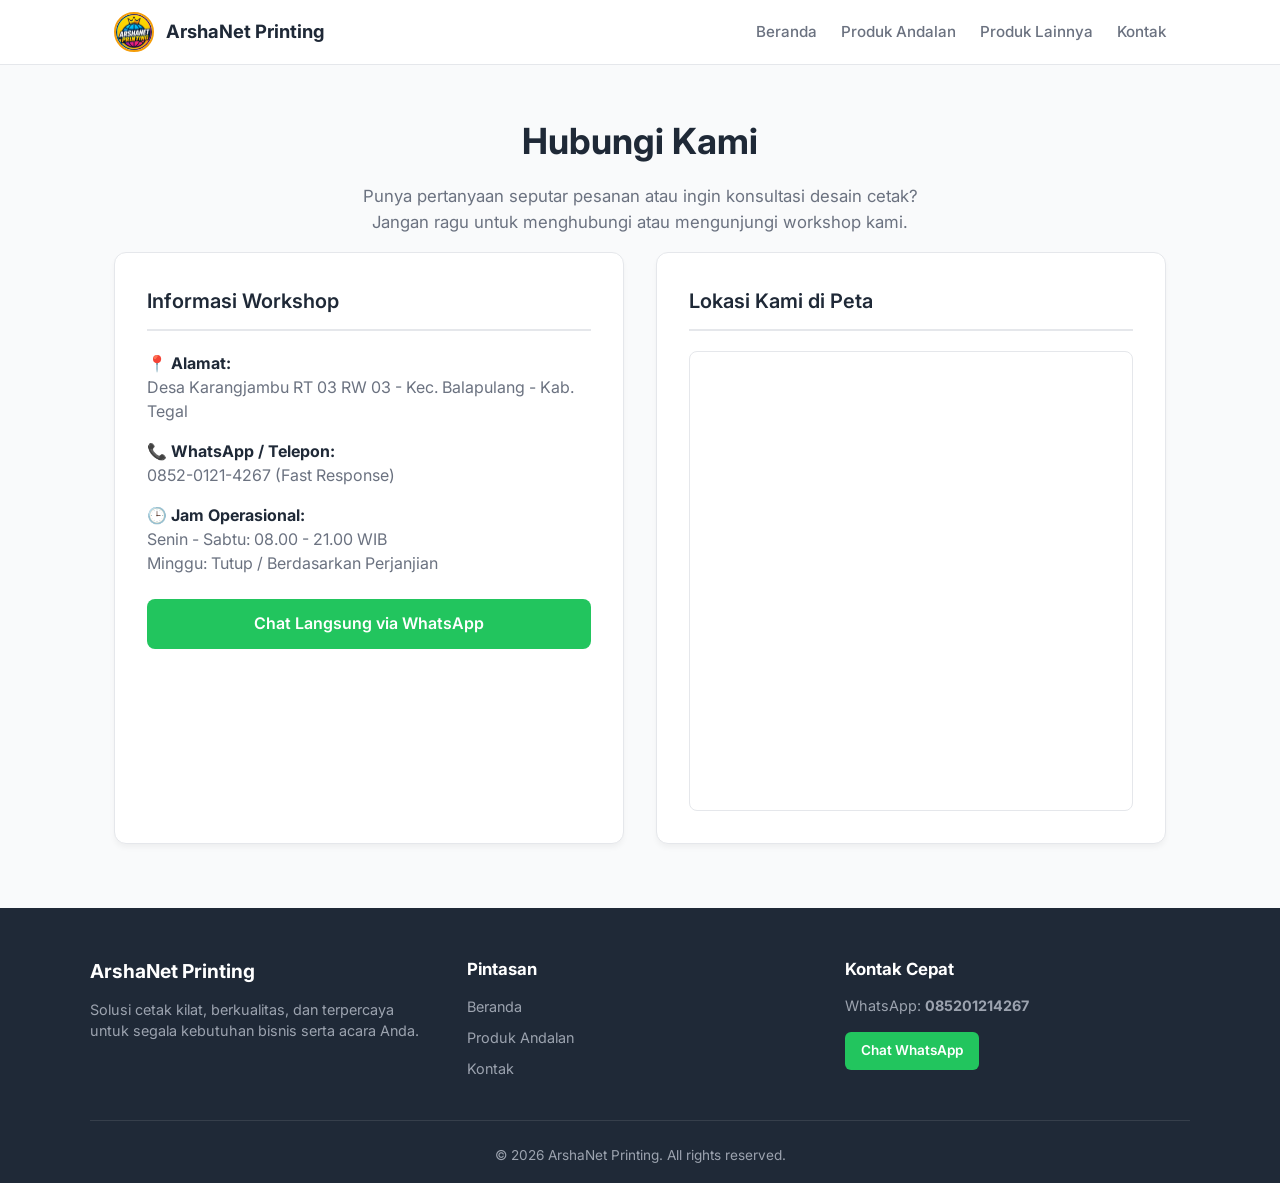
<file: kontak.html>
<!DOCTYPE html>
<html lang="id">
<head>
    <meta charset="UTF-8">
    <meta name="viewport" content="width=device-width, initial-scale=1.0">
    <title>Kontak Kami - ArshaNet Printing</title>
    
    <!-- Favicon -->
    <link rel="icon" type="image/jpeg" href="images/favicon.jpg">

    <!-- Google Fonts: Inter -->
    <link href="https://fonts.googleapis.com/css2?family=Inter:wght@300;400;500;600;700&display=swap" rel="stylesheet">
    <!-- Hubungkan file CSS -->
    <link rel="stylesheet" href="css/style.css">
</head>
<body>

    <!-- Header / Navbar -->
    <header>
        <div class="nav-container">
            <a href="index.html" class="logo-brand">
                <img src="images/logo.jpg" alt="Logo ArshaNet Printing" class="nav-logo">
                <span>ArshaNet Printing</span>
            </a>
            <ul class="nav-links">
                <li><a href="index.html">Beranda</a></li>
                <li><a href="index.html#produk">Produk Andalan</a></li>
                <li><a href="index.html#lainnya">Produk Lainnya</a></li>
                <li><a href="kontak.html" class="active">Kontak</a></li>
            </ul>
        </div>
    </header>

    <!-- Header Halaman Kontak -->
    <section class="contact-header">
        <h1>Hubungi Kami</h1>
        <p>Punya pertanyaan seputar pesanan atau ingin konsultasi desain cetak? Jangan ragu untuk menghubungi atau mengunjungi workshop kami.</p>
    </section>

    <!-- Konten Utama Kontak -->
    <div class="contact-container">
        <!-- Informasi Kontak & Jam Buka -->
        <div class="contact-info-card">
            <h3>Informasi Workshop</h3>
            <ul class="contact-list">
                <li>
                    📍 <strong>Alamat:</strong> <br>
                    Desa Karangjambu RT 03 RW 03 - Kec. Balapulang - Kab. Tegal
                </li>
                <li>
                    📞 <strong>WhatsApp / Telepon:</strong> <br>
                    0852-0121-4267 (Fast Response)
                </li>
                <li>
                    🕒 <strong>Jam Operasional:</strong> <br>
                    Senin - Sabtu: 08.00 - 21.00 WIB <br>
                    Minggu: Tutup / Berdasarkan Perjanjian
                </li>
            </ul>
            <div class="contact-action">
                <a href="https://wa.me/6285201214267?text=Halo%20ArshaNet%20Printing,%20saya%20ingin%20bertanya%20mengenai%20layanan%20cetak." class="btn" target="_blank">Chat Langsung via WhatsApp</a>
            </div>
        </div>

        <!-- Peta Lokasi Google Maps (Embed) -->
        <div class="contact-map-card">
            <h3>Lokasi Kami di Peta</h3>
            <div class="map-responsive">
                <!-- Ganti link src Google Maps sesuai alamat asli Anda -->
                 <iframe src="https://www.google.com/maps/embed?pb=!1m18!1m12!1m3!1d247.44146283914938!2d109.14215187132157!3d-7.1186510489150345!2m3!1f0!2f0!3f0!3m2!1i1024!2i768!4f13.1!3m3!1m2!1s0x2e6f9480337c46c3%3A0xf52a3b16a93a0aa8!2sKarangjambu%2C%20Kec.%20Balapulang%2C%20Kabupaten%20Tegal%2C%20Jawa%20Tengah!5e0!3m2!1sid!2sid!4v1787487679403!5m2!1sid!2sid" width="600" height="450" style="border:0;" allowfullscreen="" loading="lazy" referrerpolicy="strict-origin-when-cross-origin"></iframe>            </div>
        </div>
    </div>

    <!-- Footer -->
<!-- Footer -->
    <footer class="footer-section">
                <div class="footer-container">
            <div class="footer-col">
                <h3>ArshaNet Printing</h3>
                <p>Solusi cetak kilat, berkualitas, dan terpercaya untuk segala kebutuhan bisnis serta acara Anda.</p>
            </div>
            <div class="footer-col">
                <h4>Pintasan</h4>
                <ul class="footer-links">
                    <li><a href="index.html">Beranda</a></li>
                    <li><a href="index.html#produk">Produk Andalan</a></li>
                    <li><a href="kontak.html">Kontak</a></li>
                </ul>
            </div>
            <div class="footer-col">
                <h4>Kontak Cepat</h4>
                <p>WhatsApp: <strong>085201214267</strong></p>
                <a href="https://wa.me/6285201214267?text=Halo%20ArshaNet%20Printing." class="footer-wa-btn" target="_blank">Chat WhatsApp</a>
            </div>
        </div>
        <div class="footer-bottom">
            <p>&copy; <span id="year"></span> ArshaNet Printing. All rights reserved.</p>
        </div>
    </footer>

    <!-- JavaScript -->
    <script src="js/script.js"></script>
</body>
</html>
</file>
<file: css/style.css>
:root {
    --primary: #2563eb;
    --primary-dark: #1d4ed8;
    --accent: #f59e0b;
    --dark: #1f2937;
    --light: #f9fafb;
    --gray: #6b7280;
    --border: #e5e7eb;
}

* {
    margin: 0;
    padding: 0;
    box-sizing: border-box;
    font-family: 'Inter', sans-serif;
}

body {
    background-color: var(--light);
    color: var(--dark);
    line-height: 1.6;
}

/* Navbar & Logo */
header {
    background: #ffffff;
    border-bottom: 1px solid var(--border);
    position: sticky;
    top: 0;
    z-index: 100;
}

.nav-container {
    max-width: 1100px;
    margin: 0 auto;
    padding: 0.75rem 1.5rem;
    display: flex;
    justify-content: space-between;
    align-items: center;
}

.logo-brand {
    display: flex;
    align-items: center;
    gap: 0.75rem;
    text-decoration: none;
    color: var(--dark);
    font-size: 1.15rem;
    font-weight: 700;
}

.nav-logo {
    width: 40px;
    height: 40px;
    border-radius: 50%;
    object-fit: cover;
    border: 2px solid var(--accent);
}

.nav-links {
    display: flex;
    gap: 1.5rem;
    list-style: none;
}

.nav-links a {
    text-decoration: none;
    color: var(--gray);
    font-weight: 500;
    font-size: 0.95rem;
    transition: color 0.2s;
}

.nav-links a:hover {
    color: var(--primary);
}

/* Hero Section */
.hero {
    max-width: 1100px;
    margin: 0 auto;
    padding: 3rem 1.5rem 1rem 1.5rem;
    text-align: center;
}

.hero h1 {
    font-size: 2.25rem;
    font-weight: 700;
    margin-bottom: 0.75rem;
    color: var(--dark);
}

.hero p {
    font-size: 1.05rem;
    color: var(--gray);
    max-width: 600px;
    margin: 0 auto 2rem auto;
}

/* Perbesar container dan gambar brosur agar pas sesuai layout */
.hero-banner-container {
    max-width: 100%; /* Memaksimalkan lebar mengikuti layout utama */
    width: 100%;
    margin: 0 auto;
    border-radius: 12px;
    overflow: hidden;
    box-shadow: 0 15px 35px -5px rgba(0, 0, 0, 0.15);
    border: 3px solid #ffffff;
    background-color: #ffffff;
}

.hero-banner-img {
    width: 100%;
    height: auto;
    display: block;
    object-fit: cover;
}

/* Featured Products Grid */
.container {
    max-width: 1100px;
    margin: 0 auto;
    padding: 2rem 1.5rem;
}

.section-title {
    text-align: center;
    font-size: 1.75rem;
    font-weight: 700;
    margin-bottom: 2.5rem;
}

.product-grid {
    display: grid;
    grid-template-columns: repeat(auto-fit, minmax(300px, 1fr));
    gap: 2rem;
    margin-bottom: 4rem;
}

.card {
    background: #ffffff;
    border: 1px solid var(--border);
    border-radius: 12px;
    overflow: hidden;
    transition: transform 0.2s, box-shadow 0.2s;
}

.card:hover {
    transform: translateY(-4px);
    box-shadow: 0 10px 25px -5px rgba(0, 0, 0, 0.05);
}

.card-header {
    background: var(--primary);
    color: white;
    padding: 1.5rem;
    text-align: center;
}

.nota-header {
    background-color: var(--dark) !important;
}

.card-header h3 {
    font-size: 1.25rem;
    font-weight: 600;
}

.card-body {
    padding: 1.5rem;
}

.card-body ul {
    list-style: none;
    margin-bottom: 1.5rem;
}

.card-body ul li {
    padding: 0.5rem 0;
    border-bottom: 1px solid var(--border);
    font-size: 0.9rem;
    color: var(--gray);
}

.card-body ul li strong {
    color: var(--dark);
}

.price {
    font-size: 1.1rem;
    font-weight: 700;
    color: var(--primary);
    margin-bottom: 1.5rem;
}

.btn {
    display: block;
    width: 100%;
    background: #22c55e;
    color: white;
    text-align: center;
    padding: 0.75rem;
    border-radius: 8px;
    text-decoration: none;
    font-weight: 600;
    transition: background 0.2s;
}

.btn:hover {
    background: #16a34a;
}

/* Keunggulan dengan Format Kotak-Kotak */
.features {
    background: #f3f4f6; /* Background luar abu-abu terang */
    padding: 3rem 1.5rem;
    margin-bottom: 3rem;
    border-top: 1px solid var(--border);
    border-bottom: 1px solid var(--border);
}

.features-grid {
    max-width: 1100px;
    margin: 0 auto;
    display: grid;
    grid-template-columns: repeat(auto-fit, minmax(280px, 1fr));
    gap: 1.5rem;
}

.feature-item {
    background: var(--primary); /* Kotak berlatar belakang biru */
    color: white;
    padding: 2rem 1.5rem;
    border-radius: 12px;
    text-align: left; /* Bisa diubah ke 'center' jika ingin di tengah */
    box-shadow: 0 4px 6px -1px rgba(0, 0, 0, 0.1);
    transition: transform 0.2s, box-shadow 0.2s;
}

.feature-item:hover {
    transform: translateY(-4px);
    box-shadow: 0 10px 15px -3px rgba(0, 0, 0, 0.15);
}

.feature-item h4 {
    color: white;
    font-size: 1.15rem;
    margin-bottom: 0.75rem;
    font-weight: 600;
}

.feature-item p {
    color: #e0e7ff; /* Teks putih kebiruan agar nyaman dibaca */
    font-size: 0.9rem;
    line-height: 1.5;
}

/* Footer Modern Styling */
.footer-section {
    background: var(--dark);
    color: white;
    padding: 3rem 1.5rem 1rem 1.5rem;
    font-size: 0.9rem;
}

.footer-container {
    max-width: 1100px;
    margin: 0 auto;
    display: grid;
    grid-template-columns: repeat(auto-fit, minmax(250px, 1fr));
    gap: 2rem;
    padding-bottom: 2rem;
    border-bottom: 1px solid rgba(255, 255, 255, 0.1);
}

.footer-col h3 {
    font-size: 1.2rem;
    margin-bottom: 0.75rem;
    color: white;
}

.footer-col h4 {
    font-size: 1.05rem;
    margin-bottom: 0.75rem;
    color: white;
}

.footer-col p {
    color: #9ca3af;
    margin-bottom: 0.5rem;
    line-height: 1.5;
}

.footer-address {
    margin-top: 1rem;
    font-size: 0.85rem;
}

.footer-links {
    list-style: none;
}

.footer-links li {
    margin-bottom: 0.5rem;
}

.footer-links a {
    color: #9ca3af;
    text-decoration: none;
    transition: color 0.2s;
}

.footer-links a:hover {
    color: white;
}

.footer-wa-btn {
    display: inline-block;
    background: #22c55e;
    color: white;
    padding: 0.5rem 1rem;
    border-radius: 6px;
    text-decoration: none;
    font-weight: 600;
    font-size: 0.85rem;
    margin-top: 0.5rem;
    transition: background 0.2s;
}

.footer-wa-btn:hover {
    background: #16a34a;
}

.footer-bottom {
    max-width: 1100px;
    margin: 0 auto;
    padding-top: 1.5rem;
    text-align: center;
    color: #9ca3af;
    font-size: 0.85rem;
}

/* Responsive */
@media (max-width: 768px) {
    .hero h1 {
        font-size: 1.8rem;
    }
    .nav-links {
        display: none;
    }
}

/* Product Grid Small (Untuk Produk Lainnya) */
.product-grid-small {
    display: grid;
    grid-template-columns: repeat(auto-fit, minmax(220px, 1fr));
    gap: 1.5rem;
    margin-bottom: 4rem;
}

.mini-card {
    background: #ffffff;
    border: 1px solid var(--border);
    border-radius: 10px;
    padding: 1.25rem;
    display: flex;
    flex-direction: column;
    justify-content: space-between;
    transition: transform 0.2s, box-shadow 0.2s;
}

.mini-card:hover {
    transform: translateY(-3px);
    box-shadow: 0 8px 20px -4px rgba(0, 0, 0, 0.05);
    border-color: var(--primary);
}

.mini-card h4 {
    font-size: 1.05rem;
    font-weight: 600;
    margin-bottom: 0.5rem;
    color: var(--dark);
}

.mini-card p {
    font-size: 0.85rem;
    color: var(--gray);
    margin-bottom: 1rem;
    flex-grow: 1;
}

.btn-sm {
    display: block;
    width: 100%;
    background: #22c55e;
    color: white;
    text-align: center;
    padding: 0.5rem;
    border-radius: 6px;
    text-decoration: none;
    font-weight: 600;
    font-size: 0.9rem;
    transition: background 0.2s;
}

.btn-sm:hover {
    background: #16a34a;
}


/* Halaman Kontak Styling */
.contact-header {
    max-width: 1100px;
    margin: 0 auto;
    padding: 3rem 1.5rem 1rem 1.5rem;
    text-align: center;
}

.contact-header h1 {
    font-size: 2.25rem;
    font-weight: 700;
    margin-bottom: 0.75rem;
    color: var(--dark);
}

.contact-header p {
    font-size: 1.05rem;
    color: var(--gray);
    max-width: 600px;
    margin: 0 auto;
}

.contact-container {
    max-width: 1100px;
    margin: 0 auto 4rem auto;
    padding: 0 1.5rem;
    display: grid;
    grid-template-columns: repeat(auto-fit, minmax(300px, 1fr));
    gap: 2rem;
}

.contact-info-card, .contact-map-card {
    background: #ffffff;
    border: 1px solid var(--border);
    border-radius: 12px;
    padding: 2rem;
    box-shadow: 0 4px 6px -1px rgba(0, 0, 0, 0.05);
}

.contact-info-card h3, .contact-map-card h3 {
    font-size: 1.25rem;
    font-weight: 600;
    margin-bottom: 1.25rem;
    color: var(--dark);
    border-bottom: 2px solid var(--border);
    padding-bottom: 0.75rem;
}

.contact-list {
    list-style: none;
    margin-bottom: 1.5rem;
}

.contact-list li {
    margin-bottom: 1rem;
    color: var(--gray);
    font-size: 0.95krem;
    line-height: 1.5;
}

.contact-list li strong {
    color: var(--dark);
}

.map-responsive {
    position: relative;
    overflow: hidden;
    border-radius: 8px;
    border: 1px solid var(--border);
}

/* Floating WhatsApp Button Styling */
.floating-wa {
    position: fixed;
    bottom: 30px;
    right: 30px;
    background: #25d366;
    color: white;
    padding: 12px 20px;
    border-radius: 50px;
    display: flex;
    align-items: center;
    gap: 10px;
    font-weight: 600;
    font-size: 0.95rem;
    box-shadow: 0 4px 15px rgba(0, 0, 0, 0.2);
    z-index: 999;
    text-decoration: none;
    transition: transform 0.2s ease, background 0.2s ease, box-shadow 0.2s ease;
}

.floating-wa svg {
    width: 22px;
    height: 22px;
    fill: white;
}

.floating-wa:hover {
    transform: scale(1.05);
    background: #22bf5b;
    box-shadow: 0 6px 20px rgba(0, 0, 0, 0.25);
}

/* Penyesuaian untuk layar HP kecil agar tidak terlalu memakan tempat */
@media (max-width: 480px) {
    .floating-wa {
        bottom: 20px;
        right: 20px;
        padding: 10px 16px;
        font-size: 0.85rem;
    }
}

/* Mengaktifkan pengguliran halus saat mengklik menu navigasi */
html {
    scroll-behavior: smooth;
}

/* Pengaturan Awal untuk Animasi Fade In */
.fade-in {
    opacity: 0;
    transform: translateY(20px);
    transition: opacity 0.8s ease-out, transform 0.8s ease-out;
}

/* Saat elemen masuk ke layar (diaktifkan oleh JavaScript) */
.fade-in.appear {
    opacity: 1;
    transform: translateY(0);
}

/* Styling Grid Portofolio Modern */
.portfolio-grid-masonry {
    display: grid;
    grid-template-columns: repeat(auto-fit, minmax(280px, 1fr));
    gap: 1.5rem;
    margin-bottom: 2rem;
}

.portfolio-card {
    background: #ffffff;
    border: 1px solid var(--border);
    border-radius: 12px;
    overflow: hidden;
    cursor: pointer;
    transition: transform 0.3s ease, box-shadow 0.3s ease;
    box-shadow: 0 4px 6px rgba(0, 0, 0, 0.04);
}

.portfolio-card:hover {
    transform: translateY(-5px);
    box-shadow: 0 10px 20px rgba(0, 0, 0, 0.08);
}

.portfolio-card img {
    width: 100%;
    height: 250px; /* Tinggi sedikit disesuaikan agar pas tanpa teks */
    object-fit: cover;
    display: block;
    transition: transform 0.3s ease;
}

.portfolio-card:hover img {
    transform: scale(1.03);
}

/* Kelas untuk menyembunyikan item sebelum tombol Load More diklik */
.hidden-item {
    display: none;
}

/* Kelas untuk menyembunyikan item sebelum tombol Load More diklik */
.hidden-item {
    display: none;
}

/* Tombol Load More */
.load-more-container {
    text-align: center;
    margin-top: 2rem;
}

.btn-load-more {
    background: var(--primary);
    color: white;
    border: none;
    padding: 0.75rem 2rem;
    font-size: 0.95rem;
    font-weight: 600;
    border-radius: 8px;
    cursor: pointer;
    transition: background 0.2s, transform 0.2s;
}

.btn-load-more:hover {
    background: var(--primary-dark);
    transform: translateY(-2px);
}

/* Styling Lightbox (Pop-up Zoom) */
.lightbox {
    display: none; /* Awalnya disembunyikan */
    position: fixed;
    z-index: 9999;
    left: 0;
    top: 0;
    width: 100%;
    height: 100%;
    background-color: rgba(0, 0, 0, 0.9);
    justify-content: center;
    align-items: center;
    flex-direction: column;
    padding: 20px;
}

.lightbox-content {
    max-width: 90%;
    max-height: 80vh;
    border-radius: 8px;
    object-fit: contain;
    box-shadow: 0 5px 25px rgba(0, 0, 0, 0.5);
}

.lightbox-close {
    position: absolute;
    top: 25px;
    right: 35px;
    color: #f1f1f1;
    font-size: 45px;
    font-weight: bold;
    cursor: pointer;
    transition: color 0.2s;
    z-index: 10000;
}

.lightbox-close:hover {
    color: #f59e0b;
}
</file>
